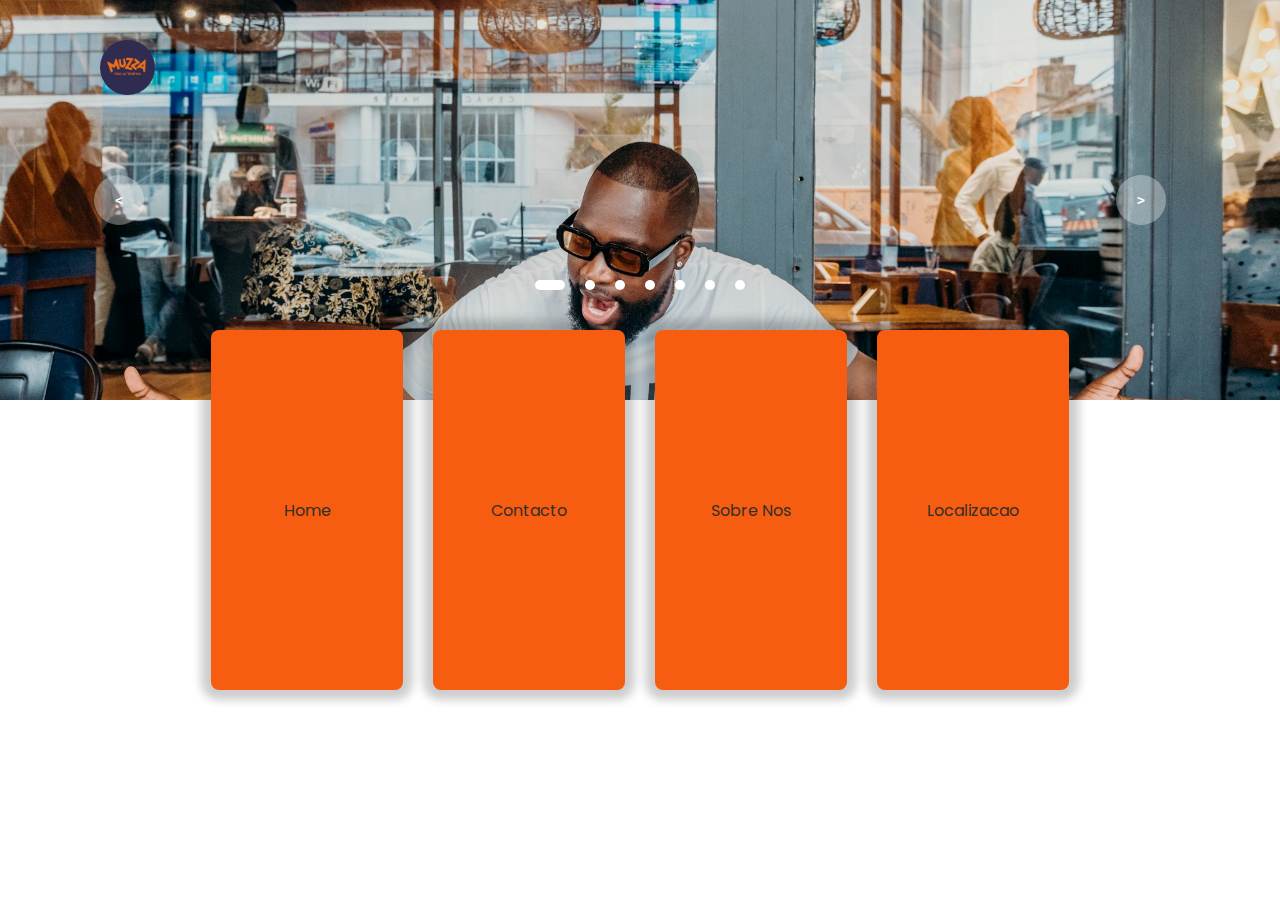
<file: index.html>
<!DOCTYPE html>
<html lang="en">
<head>
    <meta charset="UTF-8">
    <meta name="viewport" content="width=device-width, initial-scale=1.0">
    <title>MUZZA | PIZARIAS</title>
    <link rel="stylesheet" href="https://cdnjs.cloudflare.com/ajax/libs/font-awesome/6.5.1/css/all.min.css" integrity="sha512-DTOQO9RWCH3ppGqcWaEA1BIZOC6xxalwEsw9c2QQeAIftl+Vegovlnee1c9QX4TctnWMn13TZye+giMm8e2LwA==" crossorigin="anonymous" referrerpolicy="no-referrer" />
    <link rel="stylesheet" href="css/style.css">
</head>
<body>
    
    <header>
        <a href="#" class="logo"><img src="css/img/logo.jpg" alt="" height="55px"></a>
        <a href="#" class="logo2"><img src="css/img/logo2.jpg" alt="" height="50px"></a>
        <ul>
            <li><a href=""><i class="fa-solid fa-location-dot"></i></a></li>
            <li><a href=""><i class="fa-solid fa-phone"></i></a></li>
            <li><a href="login.html"><i class="fa-solid fa-user"></i></a></li>
            <li><a href=""><i class="fa-solid fa-cart-shopping"></i></a></li>
        </ul>
    </header>
    <section>
        <div class="link">
            <div class="slider">
                <div class="list">
                    <div class="item">
                        <img src="css/img/capa.jpg" alt="">
                    </div>
                    <div class="item">
                        <img src="css/img/capa2.jpg" alt="">
                    </div>
                    <div class="item">
                        <img src="css/img/capa3.jpg" alt="">
                    </div>
                    <div class="item">
                        <img src="css/img/capa5.jpg" alt="">
                    </div>
                    <div class="item">
                        <img src="css/img/capa6.jpg" alt="">
                    </div>
                    <div class="item">
                        <img src="css/img/capa7.jpg" alt="">
                    </div>
                    <div class="item">
                        <img src="css/img/capa9.jpg" alt="">
                    </div>
                </div>
                <div class="buttons">
                    <button id="prev"><</button>
                    <button id="next">></button>
                </div>
                <ul class="dots">
                    <li class="active"></li>
                    <li></li>
                    <li></li>
                    <li></li>
                    <li></li>
                    <li></li>
                    <li></li>
                </ul>
            </div>
        </div>
        <nav>
            <ul class="acessos">
                <li><a href="#">Home</a></li>
                <li><a href="#">Contacto</a></li>
                <li><a href="#">Sobre Nos</a></li>
                <li><a href="#">Localizacao</a></li>
            </ul>
        </nav>
    </section>
    <script type="text/javascript">
        window.addEventListener("scroll", function(){
            var header = document.querySelector("header");
            header.classList.toggle("sticky", window.scrollY > 0)
        })
    </script>
    <script src="js/app.js"></script>
</body>
</html>
</file>
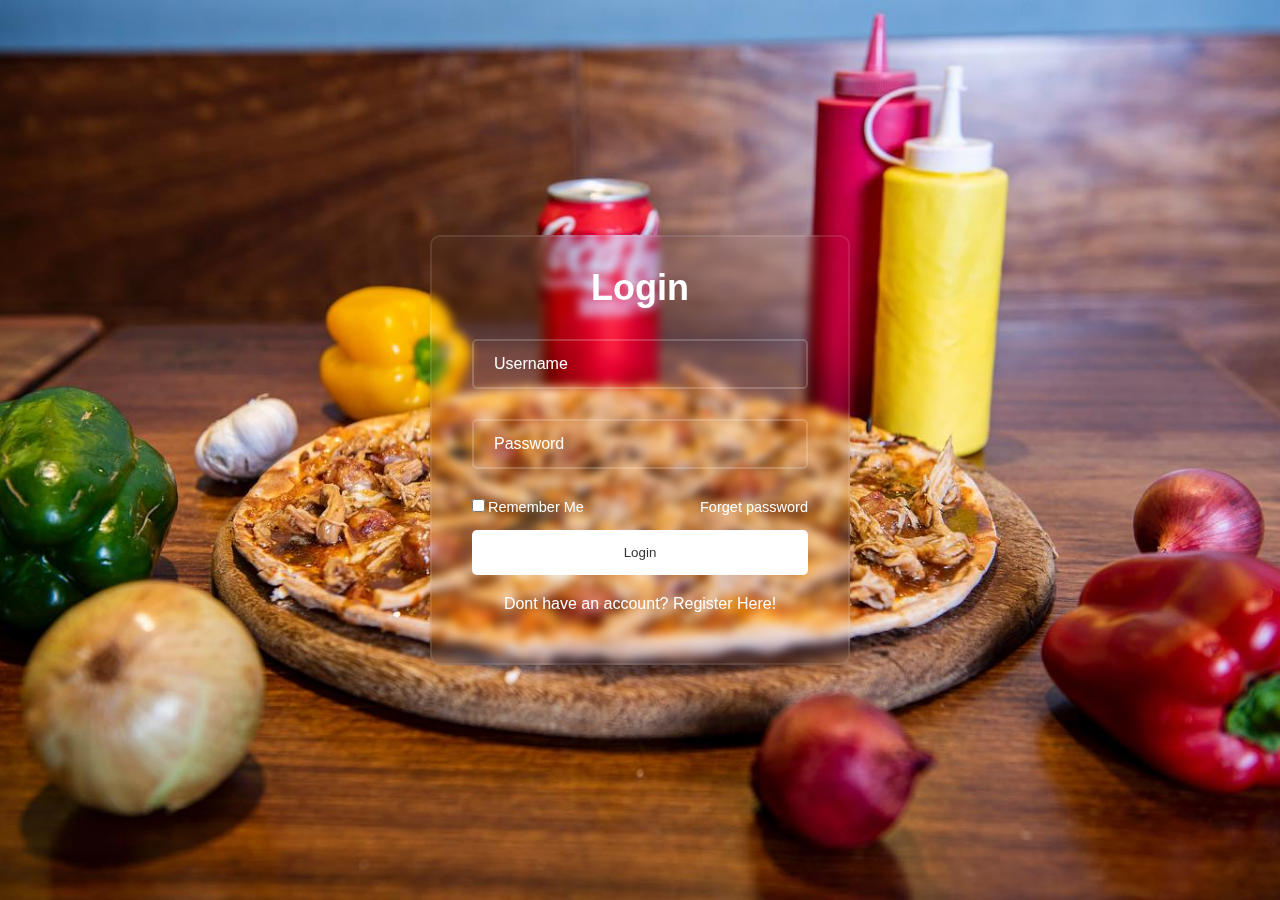
<file: login.html>
<!DOCTYPE html>
<html lang="en">
<head>
    <meta charset="UTF-8">
    <meta name="viewport" content="width=device-width, initial-scale=1.0">
    <title>Document</title>
    <link rel="stylesheet" href="css/login.css">
</head>
<body>
    <div class="container">
        <form action="#">
            <h1>Login</h1>

            <div class="input-box">
                <input type="text" placeholder="Username" required />
            </div>

            
            <div class="input-box">
                <input type="password" placeholder="Password" required />
            </div>

            <div class="remember-forgot">
                <label><input type="checkbox" />Remember Me</label>
                <a href="#">Forget password</a>
            </div>

            <button class="btn" type="submit">Login</button>

            <div class="register-link">
                <p>Dont have an account? <a href="#">Register Here!</a></p>
            </div>
        </form>
    </div>
</body>
</html>
</file>
<file: css/style.css>
@import url('https://fonts.googleapis.com/css2?family=Poppins:wght@300;400;500;600;700&display=swap');
:root{
    --transition: all 300ms ease-in-out;
    --dark-color: #332e29;
    --light-color: #a5a5a5;
    --laranja-color: #f75d10;
    --azul-muzza: #110d40;
}
*{
    margin: 0;
    padding: 0;
    box-sizing: border-box;
    text-decoration: none;
    font-family: 'Poppins';
}
html{
    scroll-behavior: smooth;
}
body{
    font-family: sans-serif;
}
header{
    position: fixed;
    top: 0;
    left: 0;
    width: 100%;
    display: flex;
    justify-content: space-between;
    align-items: center;
    transition: 0.6s;
    padding: 40px 100px;
    z-index: 1;
}
header.sticky{
    padding: 5px 100px;
    background: #fff;
}
header .logo{
    position: relative;
    transition: 0.6;
}
header .logo img{
    border-radius: 50%;
}
header .logo2{
    display: none;
}
 header .logo2 img{
    border-radius: 50%;
 }
header ul{
    position: relative;
    display: flex;
    align-items: center;
    justify-content: center;
}
header ul li{
    position: relative;
    list-style: none;
}
header ul li a {
    position: relative;
    margin: 0 15px;
    text-decoration: none;
    color: #fff;
    letter-spacing: 2px; 
    font-weight: 500px;
    transition: 0.6s;
}
header.sticky .logo2{
    position: relative;
    transition: 0.6;
    display: flex;
}
header.sticky .logo{
    display: none;
}
header.sticky ul li a{
    color: #000;
}
.link{
    height: 400px;
    background: #332e29;
    /* background: linear-gradient(rgba(0, 0, 0, 0.5), rgba(0, 0, 0, 0.3)), url('img/capa.jpg') center/cover no-repeat fixed; */
}
nav{
    position: relative;
    bottom: 70px;
}
ul{
    list-style-type: none;
}
a{
    color: var(--dark-color);
}
h1, h2, h3{
    margin-top: 0;
    line-height: 1.3;
    margin-bottom: 2rem;
    color: var(--dark-color);
}
/*header{
    background: linear-gradient(rgba(0, 0, 0, 0.5), rgba(0, 0, 0, 0.3)), url('img/360_F_560422609_3nv30UESgwV4988d3rnk9yMJaGXw5x4T.jpg') center/cover no-repeat fixed;
    width: 100%;
    height: 75vh;
    box-shadow: 0 0 80px 80px rgba(0, 0, 0, 0.315);

}
*/.acessos{
    align-items: center;
    justify-content: center;
    display: flex;
    gap: 30px;
}
.acessos li{
    height: 40vh;
    width: 15%;
    display: flex;
    align-items: center;
    justify-content: center;
    background-color: var(--laranja-color);
    border-radius: .5rem;
    box-shadow: 0 0 10px 10px rgba(0, 0, 0, 0.2);
    transition: var(--transition);
}
.acessos li:hover{
    background-color: var(--light-color);
} 
/* capa*/
.slider{
    width: 1700px;
    max-width: 100vw;
    height: 700px;
    margin: auto;
    position: relative;
    overflow: hidden;
}
.slider .list{
    position: absolute;
    width: max-content;
    height: 400px;
    left: 0;
    top: 0;
    display: flex;
    transition: 1s;
}
.slider .list img{
    width: 1700px;
    max-width: 100vw;
    height: 100%;
    object-fit: cover;
}
.slider .buttons{
    padding-left: 30px;
    position: absolute;
    top: 25%;
    left: 5%;
    width: 90%;
    display: flex;
    justify-content: space-between;
}
.slider .buttons button{
    margin-right: 50px;
    width: 50px;
    height: 50px;
    border-radius: 50%;
    background-color: #fff5;
    color: #fff;
    border: none;
    font-family: monospace;
    font-weight: bold;
}
.slider .dots{
    position: absolute;
    bottom: 25em;
    left: 0;
    color: #fff;
    width: 100%;
    margin: 0;
    padding: 0;
    display: flex;
    justify-content: center;
}
.slider .dots li{
    list-style: none;
    width: 10px;
    height: 10px;
    background-color: #fff;
    margin: 10px;
    border-radius: 20px;
    transition: 0.5s;
}
.slider .dots li.active{
    width: 30px;
}
@media screen and (max-width: 768px){
    .slider{
        height: 400px;
    }
}
</file>
<file: css/login.css>
*{
    margin: 0;
    padding: 0;
    box-sizing: border-box;
    font-family: sans-serif;
}
body{
    display: flex;
    justify-content: center;
    align-items: center;
    height: 100vh;
    min-width: 100vh;
    background: url(img/capa9.jpg) no-repeat center/cover fixed ;
}
.container{
    width: 420px;
    border: 2px solid rgba(255, 255, 255, 0.1);
    box-shadow: 0px 0px 10px rgba(0, 0, 0, 0.1);
    color: #fff;
    border-radius: 10px;
    padding: 30px 40px;
    backdrop-filter: blur(5px);
}
.container h1{
    font-size: 36px;
    text-align: center;
}
.container .input-box{
    position: relative;
    width: 100%;
    height: 50px;
    margin: 30px 0px;
}
.input-box input{
    width: 100%;
    height: 100%;
    background: transparent;
    border: none;
    outline: none;
    border: 2px solid rgba(255, 255, 255, 0.2);
    border-radius: 5px;
    font-size: 16px;
    color: #fff;
    padding: 20px 45px 20px 20px;
}
.input-box input::placeholder{
    color: #fff;
}
.container .remember-forgot{
    display: flex;
    justify-content: space-between;
    font-size: 14.5px;
    margin: 15px 0px 15px;
}
.remember-forgot label input{
    color: #fff;
    margin-right: 3px;
}
.remember-forgot a{
    color: #fff;
    text-decoration: none;
}
.remember-forgot a:hover{
    text-decoration: underline;
}
.container .btn{
    width: 100%;
    height: 45px;
    background: #fff;
    border: none;
    outline: none;
    border-radius: 5px;
    box-decoration-break: 0px 0px 10px rgba(0, 0, 0, 0.1);
    cursor: pointer;
    font-weight: 400;
    color: #333;
    transition: 1s all;
}
.container .btn:hover{
    opacity: 0.7;
}
.container .register-link{
    font-size: 14.5;
    text-align: center;
    margin: 20px 0px 20px;
}
.register-link p a{
    color: #fff;
    text-decoration: none;
}
.register-link p a:hover{
    text-decoration: underline;
}
</file>
